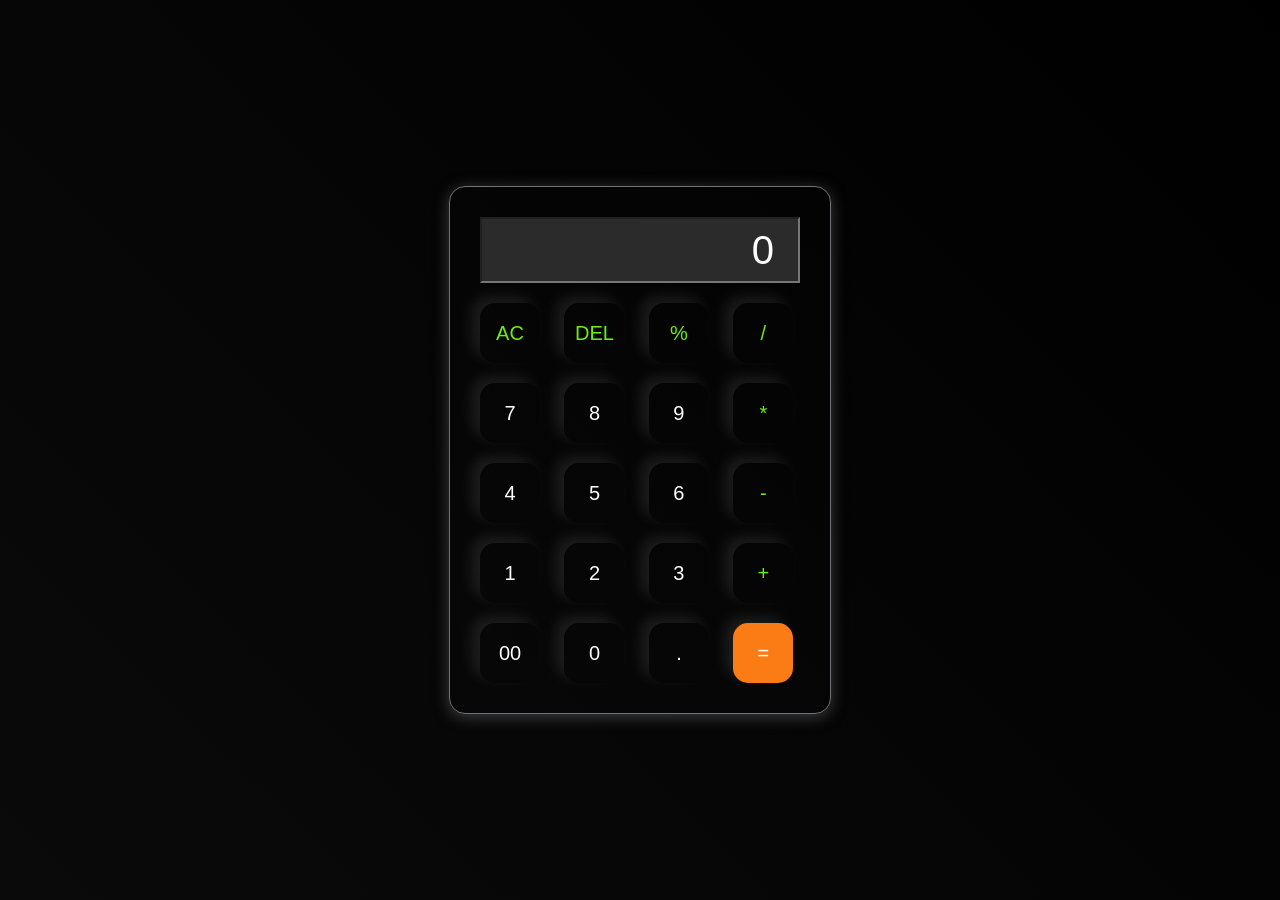
<file: index.html>
<!DOCTYPE html>
<html lang="en">
<head>
    <meta charset="UTF-8" />
    <meta http-equiv="X-UA-Compatible" content="IE=edge" />
    <meta name="viewport" content="width=device-width, initial-scale=1.0" />
    <link rel="stylesheet" href="style.css" />
    <title>Calculator</title>
</head>
<body>
    <div class="container">
        <div class="calculator">
            <input type="text" id="inputbox" placeholder="0"/>
            <div>
                <button class="button operator">AC</button>
                <button class="button operator">DEL</button>
                <button class="button operator">%</button>
                <button class="button operator">/</button>
             </div>
             <div>
                 <button class="button">7</button>
                 <button class="button">8</button>
                 <button class="button">9</button>
                 <button class="button operator">*</button>
             </div>
             <div>
                <button class="button">4</button>
                <button class="button">5</button>
                <button class="button">6</button>
                <button class="button operator">-</button>
             </div>
             <div>
                <button class="button">1</button>
                <button class="button">2</button>
                <button class="button">3</button>
                <button class="button operator">+</button>
             </div>
             <div>
                <button class="button">00</button>
                <button class="button">0</button>
                <button class="button">.</button>
                <button class="button equalBtn">=</button>
             </div>
             </div>
             </div>
             <script src="script.js"></script>
</body>
</html>
</file>
<file: style.css>
*{
    margin: 0;
    padding: 0;
    box-sizing: border-box;
    font-family: 'poppins',sans-serif;
}
body{
    width: 100%;
    height: 100vh;
    display: flex;
    justify-content: center;
    align-items: center;
    background: linear-gradient(45deg, #0a0a0a,#000000);
}
.calculator{
    border: 1px solid #717377;
    padding: 20px;
    border-radius: 16px;
    background: transparent;
    box-shadow: 0px 3px 15px rgba(113, 115, 119, 0.5);
}
input{
    width: 320px;
    height: 66px;
    padding: 24px;
    margin: 10px;
    background: rgb(44, 43, 43);
    font-size: 40px;
    text-align: right;
    cursor: pointer;
    color: #ffffff;
}
input::placeholder{
    color: #ffffff;
}
button{
    border: none;
    width: 60px;
    height: 60px;
    margin: 10px;
    border-radius:  25%;
    background: transparent;
    color: #ffffff;
    font-size: 20px;
    box-shadow: -8px -6px 15px rgba(255, 255, 255, 0.1);
    cursor: pointer;
}
.equalBtn{
    background-color: #fb7c14;
}
.operator{
    color: #6dee0a;
}
</file>
